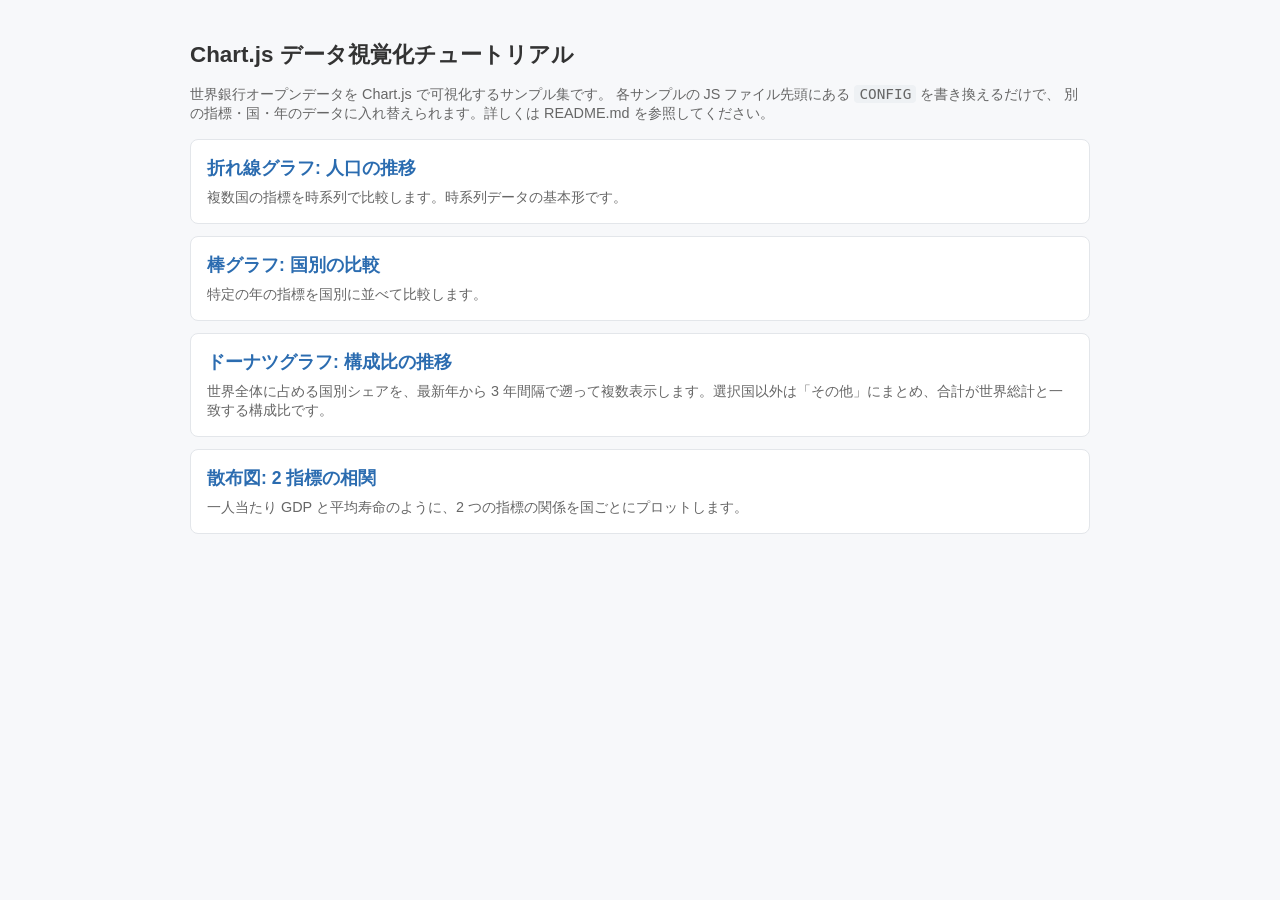
<file: index.html>
<!DOCTYPE html>
<html lang="ja">
<head>
  <meta charset="UTF-8">
  <meta name="viewport" content="width=device-width, initial-scale=1.0">
  <title>Chart.js データ視覚化チュートリアル</title>
  <link rel="stylesheet" href="style.css">
</head>
<body>
  <div class="container">
    <h1>Chart.js データ視覚化チュートリアル</h1>
    <p class="description">
      世界銀行オープンデータを Chart.js で可視化するサンプル集です。
      各サンプルの JS ファイル先頭にある <code>CONFIG</code> を書き換えるだけで、
      別の指標・国・年のデータに入れ替えられます。詳しくは README.md を参照してください。
    </p>
    <ul class="sample-list">
      <li>
        <a href="samples/line.html">折れ線グラフ: 人口の推移</a>
        <p>複数国の指標を時系列で比較します。時系列データの基本形です。</p>
      </li>
      <li>
        <a href="samples/bar.html">棒グラフ: 国別の比較</a>
        <p>特定の年の指標を国別に並べて比較します。</p>
      </li>
      <li>
        <a href="samples/pie.html">ドーナツグラフ: 構成比の推移</a>
        <p>世界全体に占める国別シェアを、最新年から 3 年間隔で遡って複数表示します。選択国以外は「その他」にまとめ、合計が世界総計と一致する構成比です。</p>
      </li>
      <li>
        <a href="samples/scatter.html">散布図: 2 指標の相関</a>
        <p>一人当たり GDP と平均寿命のように、2 つの指標の関係を国ごとにプロットします。</p>
      </li>
    </ul>
  </div>
</body>
</html>
</file>
<file: style.css>
/* 全サンプル共通の最小限のスタイル */
body {
  font-family: 'Helvetica Neue', 'Hiragino Kaku Gothic ProN', Meiryo, sans-serif;
  margin: 0;
  background: #f7f8fa;
  color: #333;
}

.container {
  max-width: 900px;
  margin: 0 auto;
  padding: 24px 16px 48px;
}

h1 {
  font-size: 1.4rem;
}

.description {
  color: #666;
  font-size: 0.9rem;
}

.chart-box {
  background: #fff;
  border: 1px solid #e3e6ea;
  border-radius: 8px;
  padding: 16px;
  margin-top: 16px;
}

.status {
  padding: 24px;
  text-align: center;
  color: #888;
}

.status.error {
  color: #c0392b;
}

nav a {
  color: #2b6cb0;
}

.sample-list {
  list-style: none;
  padding: 0;
}

.sample-list li {
  background: #fff;
  border: 1px solid #e3e6ea;
  border-radius: 8px;
  margin: 12px 0;
  padding: 16px;
}

.sample-list a {
  font-size: 1.1rem;
  font-weight: bold;
  color: #2b6cb0;
  text-decoration: none;
}

.sample-list p {
  margin: 8px 0 0;
  color: #666;
  font-size: 0.9rem;
}

code {
  background: #eef1f4;
  border-radius: 4px;
  padding: 1px 5px;
}

/* 経済データを扱う際の注意点ボックス */
.note {
  background: #fffbea;
  border: 1px solid #f0e0a8;
  border-radius: 8px;
  padding: 12px 16px;
  margin-top: 16px;
  font-size: 0.85rem;
}

.note h2 {
  font-size: 0.95rem;
  margin: 0 0 8px;
}

.note ul {
  margin: 0;
  padding-left: 1.2em;
}

.note li {
  margin: 4px 0;
}

/* 複数チャートのグリッド表示 (ドーナツグラフのサンプル) */
.chart-grid {
  display: grid;
  grid-template-columns: repeat(3, 1fr);
  gap: 8px;
  margin-top: 12px;
}

.chart-cell {
  padding: 4px;
}

/* 共有凡例 */
.shared-legend {
  display: flex;
  flex-wrap: wrap;
  gap: 6px 16px;
  font-size: 0.85rem;
}

.legend-item {
  display: inline-flex;
  align-items: center;
  gap: 6px;
}

.legend-swatch {
  width: 14px;
  height: 14px;
  border-radius: 3px;
  display: inline-block;
}

/* 画面が狭いときは列数を減らす */
@media (max-width: 800px) {
  .chart-grid {
    grid-template-columns: repeat(2, 1fr);
  }
}

@media (max-width: 520px) {
  .chart-grid {
    grid-template-columns: 1fr;
  }
}
</file>
